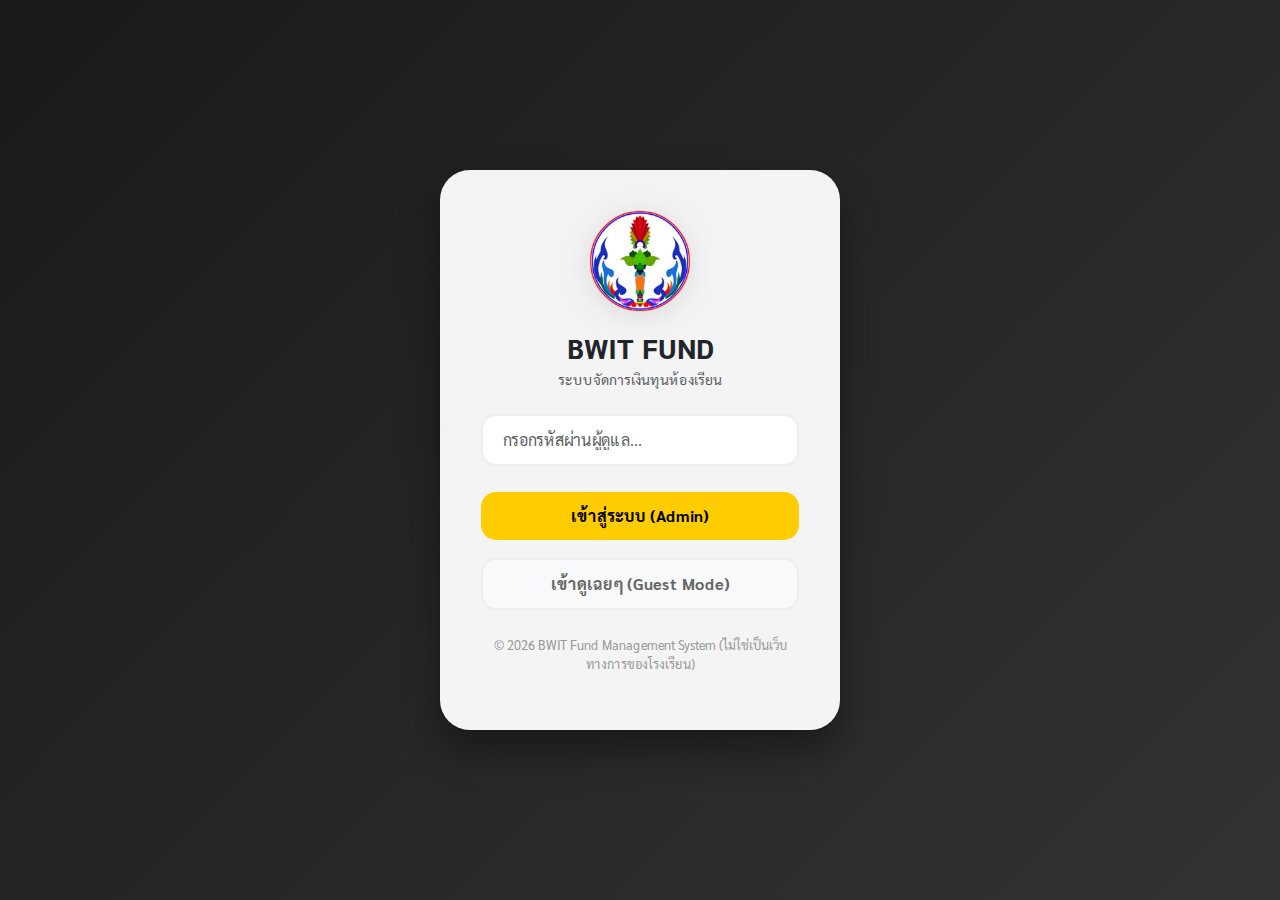
<file: index.html>
<!DOCTYPE html>
<html lang="th">
<head>
    <meta charset="UTF-8">
    <meta name="viewport" content="width=device-width, initial-scale=1.0">
    <title>Login - BWIT FUND</title>
    <link rel="icon" type="image/png" href="LOGO.png">
    <link href="https://cdn.jsdelivr.net/npm/bootstrap@5.3.0/dist/css/bootstrap.min.css" rel="stylesheet">
    <link rel="stylesheet" href="https://cdnjs.cloudflare.com/ajax/libs/animate.css/4.1.1/animate.min.css"/>
    <style>
        @import url('https://fonts.googleapis.com/css2?family=Sarabun:wght@400;700&display=swap');
        
        body {
            background: linear-gradient(135deg, #1a1a1a 0%, #333333 100%);
            height: 100vh;
            display: flex;
            align-items: center;
            justify-content: center;
            font-family: 'Sarabun', sans-serif;
            margin: 0;
            overflow: hidden;
        }

        .login-card {
            background: rgba(255, 255, 255, 0.95);
            padding: 40px;
            border-radius: 30px;
            width: 90%;
            max-width: 400px;
            text-align: center;
            box-shadow: 0 20px 40px rgba(0,0,0,0.4);
            border: 1px solid rgba(255,255,255,0.2);
        }

        .logo-img {
            width: 100px;
            height: 100px;
            margin-bottom: 20px;
            object-fit: contain;
            filter: drop-shadow(0 5px 15px rgba(0,0,0,0.1));
        }

        .form-control {
            border-radius: 15px;
            padding: 12px 20px;
            border: 2px solid #eee;
            transition: all 0.3s;
        }

        .form-control:focus {
            border-color: #ffcc00;
            box-shadow: 0 0 10px rgba(255,204,0,0.2);
        }

        .btn-login {
            background: #ffcc00;
            color: #000;
            font-weight: bold;
            border-radius: 15px;
            padding: 12px;
            border: none;
            transition: all 0.3s;
            margin-top: 10px;
        }

        .btn-login:hover {
            background: #e6b800;
            transform: translateY(-2px);
            box-shadow: 0 5px 15px rgba(255,204,0,0.3);
        }

        .btn-guest {
            background: #f8f9fa;
            color: #666;
            font-weight: bold;
            border-radius: 15px;
            padding: 12px;
            border: 2px solid #eee;
            transition: all 0.3s;
            margin-top: 10px;
        }

        .btn-guest:hover {
            background: #eee;
            color: #333;
        }

        .footer-text {
            font-size: 0.8rem;
            color: #999;
            margin-top: 25px;
        }
    </style>
</head>
<body>

    <audio id="clickSnd" src="https://assets.mixkit.co/active_storage/sfx/2568/2568-preview.mp3"></audio>

    <div class="login-card animate__animated animate__zoomIn">
        <img src="LOGO.png" class="logo-img animate__animated animate__pulse animate__infinite" alt="Logo" onerror="this.src='https://www.bwit.ac.th/wp-content/uploads/2021/03/logo-bwit.png'">
        <h3 class="fw-bold mb-1">BWIT FUND</h3>
        <p class="text-muted mb-4 small">ระบบจัดการเงินทุนห้องเรียน</p>
        
        <div class="animate__animated animate__fadeInUp animate__delay-1s">
            <input type="password" id="pass" class="form-control mb-3" placeholder="กรอกรหัสผ่านผู้ดูแล...">
            
            <div class="d-grid gap-2">
                <button class="btn btn-login" onclick="handleLogin('admin')">เข้าสู่ระบบ (Admin)</button>
                <button class="btn btn-guest" onclick="handleLogin('guest')">เข้าดูเฉยๆ (Guest Mode)</button>
            </div>
        </div>

        <p class="footer-text">© 2026 BWIT Fund Management System (ไม่ใช่เป็นเว็บทางการของโรงเรียน)</p>
    </div>

    <script>
        function handleLogin(type) {
            document.getElementById('clickSnd').play();
            
            if (type === 'admin') {
                const p = document.getElementById('pass').value;
                let adminName = "";
                
                // ระบบเช็ครหัสเดิมที่คุณตั้งไว้
                if(p === "avt101623") adminName = "Auto";
                else if(p === "san101623") adminName = "San";
                else if(p === "wasd1915") adminName = "Phet";

                if (adminName) {
                    localStorage.setItem('role', 'admin');
                    localStorage.setItem('adminName', adminName);
                    window.location.href = 'dashboard.html';
                } else {
                    alert("รหัสผ่านไม่ถูกต้อง!");
                }
            } else {
                // เข้าโหมดดูเฉยๆ
                localStorage.setItem('role', 'guest');
                localStorage.setItem('adminName', 'Guest');
                window.location.href = 'dashboard.html';
            }
        }
    </script>
</body>
</html>
</file>
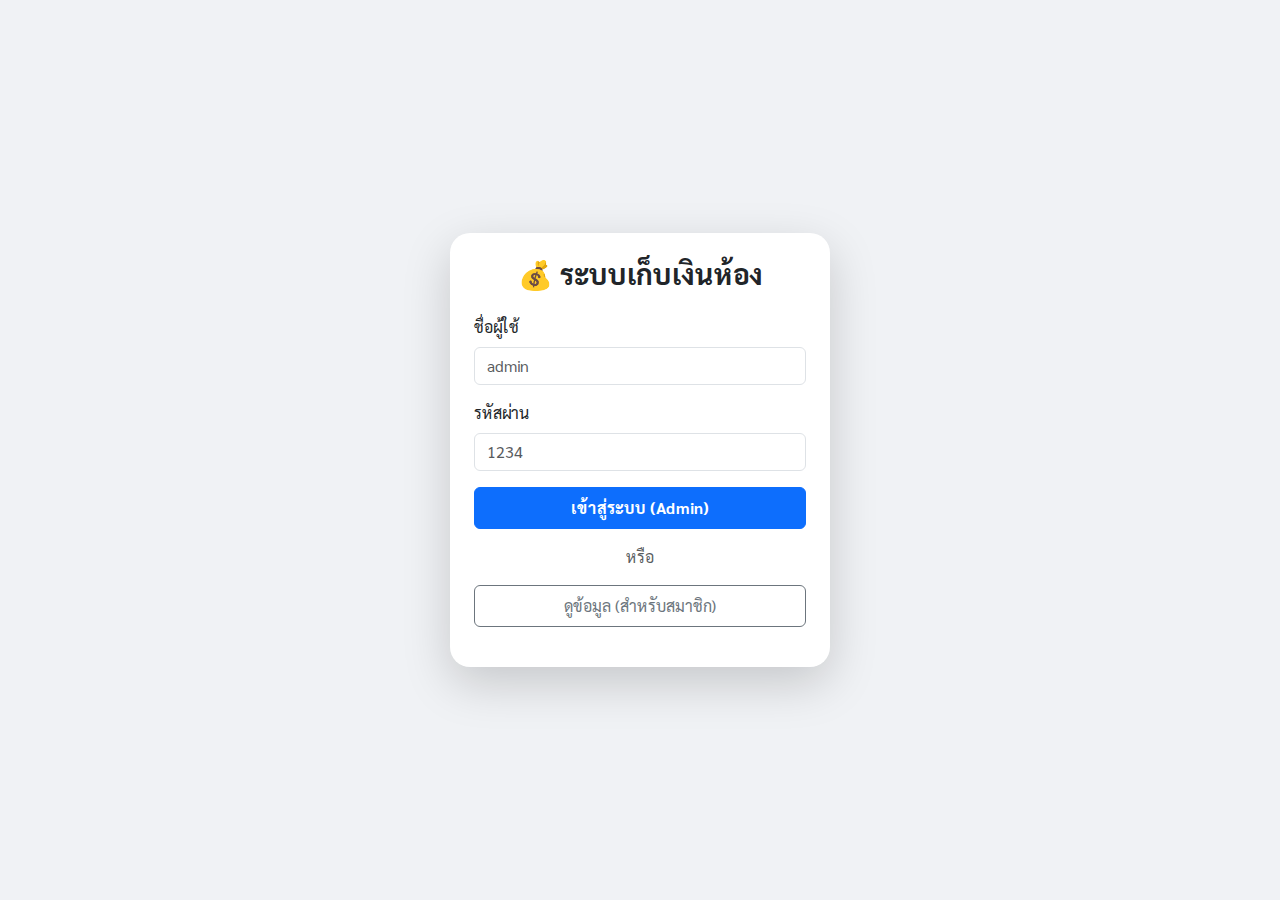
<file: room-payment/index.html>
<!DOCTYPE html>
<html lang="th">
<head>
    <meta charset="UTF-8">
    <meta name="viewport" content="width=device-width, initial-scale=1.0">
    <title>เข้าสู่ระบบ | ระบบเก็บเงิน</title>
    <link href="https://cdn.jsdelivr.net/npm/bootstrap@5.3.0/dist/css/bootstrap.min.css" rel="stylesheet">
    <link rel="stylesheet" href="css/style.css">
</head>
<body class="center-screen">
    <div class="card shadow-lg border-0" style="width: 380px; border-radius: 20px;">
        <div class="card-body p-4">
            <h3 class="text-center mb-4 fw-bold">💰 ระบบเก็บเงินห้อง</h3>
            <div class="mb-3">
                <label class="form-label">ชื่อผู้ใช้</label>
                <input id="user" class="form-control" placeholder="admin">
            </div>
            <div class="mb-3">
                <label class="form-label">รหัสผ่าน</label>
                <input id="pass" type="password" class="form-control" placeholder="1234">
            </div>
            <button onclick="login()" class="btn btn-primary w-100 py-2 fw-bold">เข้าสู่ระบบ (Admin)</button>
            <div class="text-center my-3 text-muted">หรือ</div>
            <button onclick="viewOnly()" class="btn btn-outline-secondary w-100 py-2">ดูข้อมูล (สำหรับสมาชิก)</button>
            <p id="err" class="text-danger text-center mt-3 small"></p>
        </div>
    </div>
    <script src="js/login.js"></script>
</body>
</html>
</file>
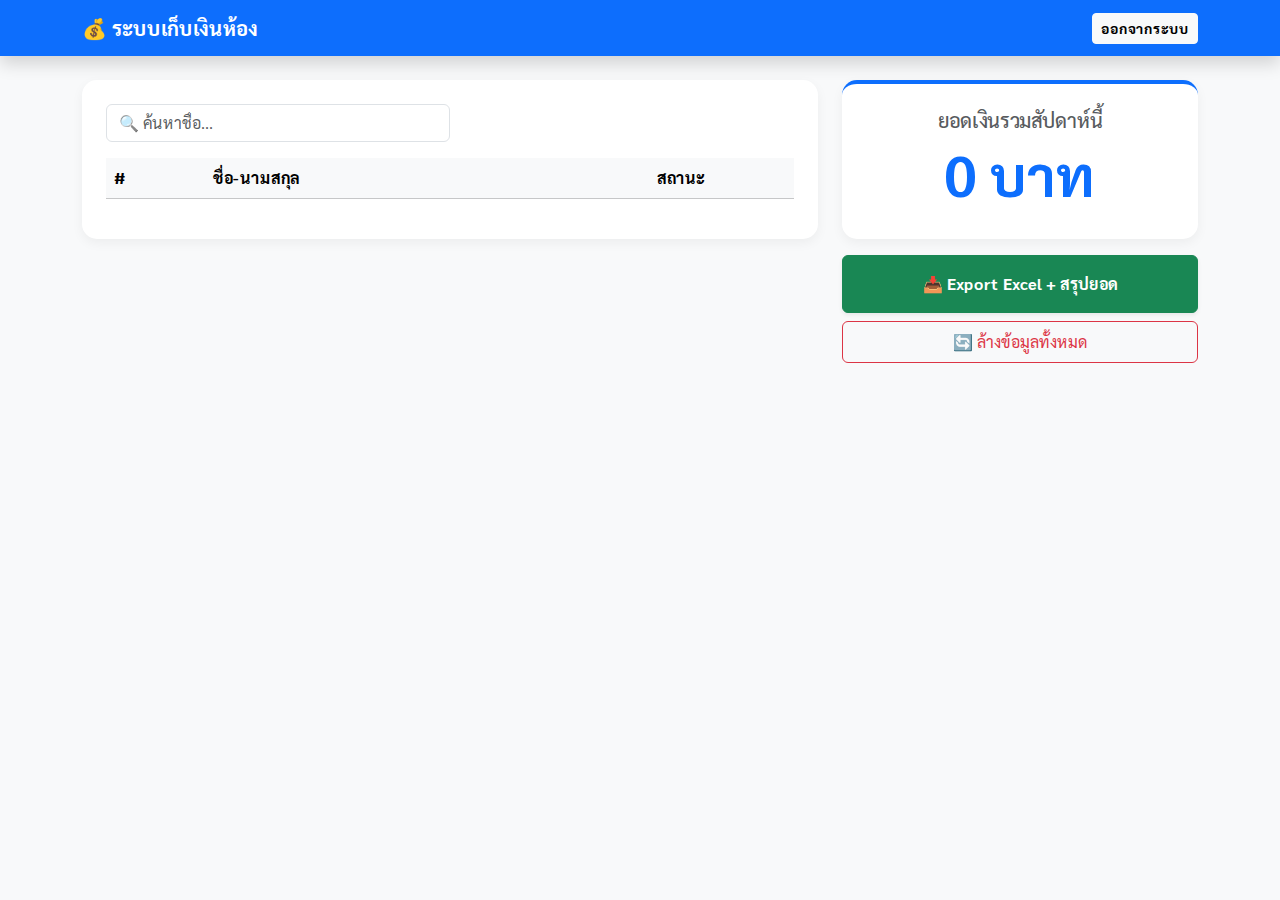
<file: dashboard.html>
<!DOCTYPE html>
<html lang="th">
<head>
    <meta charset="UTF-8">
    <meta name="viewport" content="width=device-width, initial-scale=1.0">
    <title>ระบบเช็คชื่อเก็บเงินห้อง (Real-time)</title>
    <link href="https://cdn.jsdelivr.net/npm/bootstrap@5.3.0/dist/css/bootstrap.min.css" rel="stylesheet">
    <style>
        @import url('https://fonts.googleapis.com/css2?family=Sarabun:wght@300;400;600&display=swap');
        body { font-family: 'Sarabun', sans-serif; background-color: #f8f9fa; }
        .table-success-custom { background-color: #d1e7dd !important; }
        .form-check-input { width: 1.6em; height: 1.6em; cursor: pointer; }
        .card { border-radius: 15px; border: none; box-shadow: 0 4px 12px rgba(0,0,0,0.05); }
    </style>
</head>
<body>

<nav class="navbar navbar-dark bg-primary shadow">
    <div class="container">
        <span class="navbar-brand fw-bold" id="navTitle">💰 ระบบเก็บเงินห้อง</span>
        <button class="btn btn-light btn-sm fw-bold" onclick="logout()">ออกจากระบบ</button>
    </div>
</nav>

<div class="container mt-4">
    <div class="row g-4">
        <div class="col-lg-8">
            <div class="card p-4">
                <div class="d-flex justify-content-between align-items-center mb-3">
                    <input type="text" id="searchBox" class="form-control w-50" placeholder="🔍 ค้นหาชื่อ..." onkeyup="filterNames()">
                    <div id="date" class="badge bg-dark p-2 fs-6"></div>
                </div>
                <div class="table-responsive">
                    <table class="table table-hover align-middle">
                        <thead class="table-light">
                            <tr>
                                <th>#</th>
                                <th>ชื่อ-นามสกุล</th>
                                <th class="text-center">สถานะ</th>
                            </tr>
                        </thead>
                        <tbody id="mainTable"></tbody>
                    </table>
                </div>
            </div>
        </div>

        <div class="col-lg-4">
            <div class="card p-4 text-center mb-3 border-primary border-top border-4">
                <h5 class="text-muted">ยอดเงินรวมสัปดาห์นี้</h5>
                <h1 id="totalAmount" class="display-4 fw-bold text-primary">0 บาท</h1>
            </div>

            <div id="adminArea">
                <button onclick="exportCSV()" class="btn btn-success w-100 mb-2 py-3 fw-bold shadow-sm">📥 Export Excel + สรุปยอด</button>
                <button onclick="resetData()" class="btn btn-outline-danger w-100 py-2">🔄 ล้างข้อมูลทั้งหมด</button>
            </div>

            <div id="guestArea" class="alert alert-warning d-none text-center fw-bold">
                ⚠️ โหมดดูอย่างเดียว (สมาชิก)
            </div>
        </div>
    </div>
</div>

<script src="js/data.js"></script>
<script src="js/login.js"></script>

<script type="module">
    import { initializeApp } from "https://www.gstatic.com/firebasejs/10.8.0/firebase-app.js";
    import { getDatabase, ref, onValue, set } from "https://www.gstatic.com/firebasejs/10.8.0/firebase-database.js";

    // ✅ ใส่ Config ของคุณเรียบร้อยแล้ว
    const firebaseConfig = {
        apiKey: "AIzaSyA4wxFVdj6UDtxAIfG5jTUrKBM2AboT7wQ",
        authDomain: "myroompayment.firebaseapp.com",
        databaseURL: "https://myroompayment-default-rtdb.asia-southeast1.firebasedatabase.app",
        projectId: "myroompayment",
        storageBucket: "myroompayment.firebasestorage.app",
        messagingSenderId: "132827439147",
        appId: "1:132827439147:web:2d0c29e4076b2091e60a6e"
    };

    const app = initializeApp(firebaseConfig);
    const db = getDatabase(app);
    const paidRef = ref(db, 'paid_status');

    if (localStorage.getItem('login') !== 'true') window.location.replace('index.html');
    const userRole = localStorage.getItem('role') || 'guest';
    let paid = {};

    // ดึงข้อมูล Real-time
    onValue(paidRef, (snapshot) => {
        paid = snapshot.val() || {};
        renderTable();
    });

    // ส่งข้อมูลเมื่อมีการติ๊ก
    window.togglePaid = async function(i) {
        if (userRole === 'guest') return;
        paid[i] = !paid[i];
        try {
            await set(paidRef, paid);
        } catch (e) {
            console.error("Error saving:", e);
        }
    }

    // ล้างข้อมูล
    window.resetData = async function() {
        if (userRole === 'guest') return;
        if (confirm("ล้างข้อมูลการจ่ายเงินทั้งหมดเพื่อเริ่มสัปดาห์ใหม่?")) {
            await set(paidRef, {});
        }
    }

    function renderTable() {
        const tableBody = document.getElementById('mainTable');
        if (!tableBody) return;
        tableBody.innerHTML = "";
        
        members.forEach((name, i) => {
            const row = document.createElement('tr');
            if (paid[i]) row.classList.add('table-success-custom');
            const disabled = (userRole === 'guest') ? 'disabled' : '';
            
            row.innerHTML = `
                <td>${i + 1}</td>
                <td class="fw-medium">${name}</td>
                <td class="text-center">
                    <input type="checkbox" class="form-check-input" ${paid[i] ? 'checked' : ''} 
                    ${disabled} onchange="togglePaid(${i})">
                </td>
            `;
            tableBody.appendChild(row);
        });
        updateSummary();
    }

    function updateSummary() {
        let count = Object.values(paid).filter(v => v === true).length;
        document.getElementById('totalAmount').innerText = `${count * PRICE} บาท`;
        if (userRole === 'guest') {
            document.getElementById('adminArea').classList.add('d-none');
            document.getElementById('guestArea').classList.remove('d-none');
            document.getElementById('navTitle').innerText = "💰 ตรวจสอบการจ่ายเงินห้อง";
        }
    }

    setInterval(() => {
        const now = new Date();
        document.getElementById('date').innerText = now.toLocaleString('th-TH');
    }, 1000);

    window.filterNames = function() {
        let input = document.getElementById('searchBox').value.toUpperCase();
        let rows = document.getElementById('mainTable').getElementsByTagName('tr');
        for (let row of rows) {
            let name = row.getElementsByTagName('td')[1].innerText;
            row.style.display = name.toUpperCase().indexOf(input) > -1 ? "" : "none";
        }
    }

    window.exportCSV = function() {
        let rows = ['เลขที่,ชื่อสมาชิก,สถานะการจ่าย'];
        let count = 0;
        members.forEach((n, i) => {
            const isPaid = paid[i] ? 'จ่ายแล้ว' : '-';
            if (paid[i]) count++; 
            rows.push(`${i + 1},${n},${isPaid}`);
        });
        rows.push('');
        rows.push(`,จำนวนคนจ่ายทั้งหมด,${count} คน`);
        rows.push(`,ยอดเงินรวมทั้งสิ้น,${count * PRICE} บาท`);
        let blob = new Blob(['\uFEFF' + rows.join('\n')], { type: 'text/csv;charset=utf-8' });
        let a = document.createElement('a');
        a.href = URL.createObjectURL(blob);
        a.download = `สรุปยอดเงินห้อง_${new Date().toLocaleDateString('th-TH')}.csv`;
        a.click();
    }
<link rel="stylesheet" href="css/style.css">
</script>
</body>

</html>
</file>
<file: room-payment/css/style.css>
@import url('https://fonts.googleapis.com/css2?family=Sarabun:wght@300;400;600&display=swap');

body { 
    font-family: 'Sarabun', sans-serif; 
    background-color: #f0f2f5;
}

.center-screen {
    display: flex;
    justify-content: center;
    align-items: center;
    min-height: 100vh;
}

.form-check-input {
    width: 1.5rem;
    height: 1.5rem;
    cursor: pointer;
}

.form-check-input:disabled {
    opacity: 0.8;
    background-color: #eee;
}

.card {
    transition: transform 0.2s;
}

.table-success {
    --bs-table-bg: #d1e7dd;
}
</file>
<file: css/style.css>
@import url('https://fonts.googleapis.com/css2?family=Sarabun:wght@300;400;600&display=swap');

body { 
    font-family: 'Sarabun', sans-serif; 
    background-color: #f0f2f5;
}

.center-screen {
    display: flex;
    justify-content: center;
    align-items: center;
    min-height: 100vh;
}

.form-check-input {
    width: 1.5rem;
    height: 1.5rem;
    cursor: pointer;
}

.form-check-input:disabled {
    opacity: 0.8;
    background-color: #eee;
}

.card {
    transition: transform 0.2s;
}

.table-success {
    --bs-table-bg: #d1e7dd;
}
</file>
